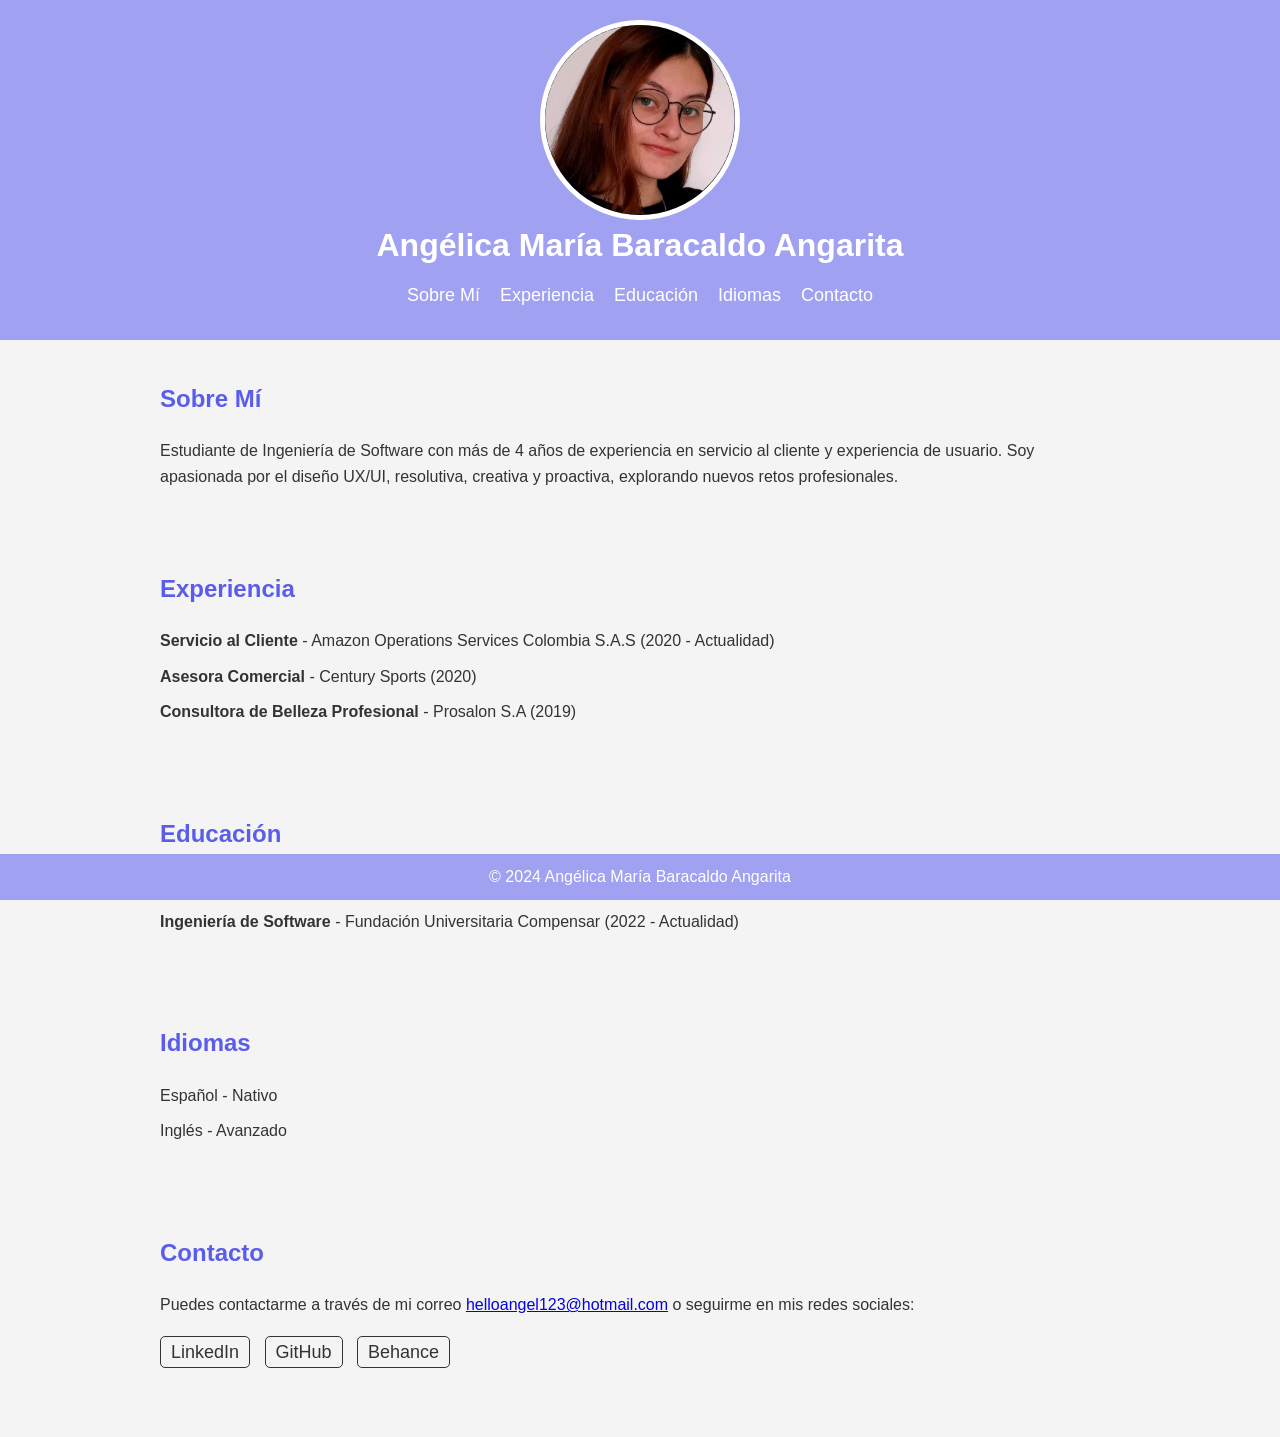
<file: docs/index.html>
<!DOCTYPE html>
<html lang="es">
<head>
    <meta charset="UTF-8">
    <meta name="viewport" content="width=device-width, initial-scale=1.0">
    <title>Hoja de Vida</title>
    <link rel="stylesheet" href="css/style.css">
</head>
<body>
    <header>
        <div class="profile-photo">
            <img src="images/perfil.jpg" alt="Foto" class="profile-image">
        </div>
        <h1>Angélica María Baracaldo Angarita</h1>
        <nav>
            <ul>
                <li><a href="#sobre-mi">Sobre Mí</a></li>
                <li><a href="#experiencia">Experiencia</a></li>
                <li><a href="#educacion">Educación</a></li>
                <li><a href="#idiomas">Idiomas</a></li>
                <li><a href="#contacto">Contacto</a></li>
            </ul>
        </nav>
    </header>

    <section id="sobre-mi">
        <h2>Sobre Mí</h2>
        <p>Estudiante de Ingeniería de Software con más de 4 años de experiencia en servicio al cliente y experiencia de usuario. Soy apasionada por el diseño UX/UI, resolutiva, creativa y proactiva, explorando nuevos retos profesionales.</p>
    </section>

    <section id="experiencia">
        <h2>Experiencia</h2>
        <ul>
            <li><strong>Servicio al Cliente</strong> - Amazon Operations Services Colombia S.A.S (2020 - Actualidad)</li>
            <li><strong>Asesora Comercial</strong> - Century Sports (2020)</li>
            <li><strong>Consultora de Belleza Profesional</strong> - Prosalon S.A (2019)</li>
        </ul>
    </section>

    <section id="educacion">
        <h2>Educación</h2>
        <ul>
            <li><strong>Bachiller Académico</strong> - Liceo la Española Gabriel Ánzola G. (Finalizado en 2016)</li>
            <li><strong>Ingeniería de Software</strong> - Fundación Universitaria Compensar (2022 - Actualidad)</li>
        </ul>
    </section>

    <section id="idiomas">
        <h2>Idiomas</h2>
        <ul>
            <li>Español - Nativo</li>
            <li>Inglés - Avanzado</li>
        </ul>
    </section>

    <section id="contacto">
        <h2>Contacto</h2>
        <p>Puedes contactarme a través de mi correo <a href="mailto:helloangel123@hotmail.com">helloangel123@hotmail.com</a> o seguirme en mis redes sociales:</p>
        <ul class="social-links">
            <li><a href="https://www.linkedin.com/in/ang%C3%A9lica-b-ses/" target="_blank">LinkedIn</a></li>
            <li><a href="https://github.com/Ankizu" target="_blank">GitHub</a></li>
            <li><a href="https://www.behance.net/angelicaangarita" target="_blank">Behance</a></li>
        </ul>
    </section>

    <footer>
        <p>&copy; 2024 Angélica María Baracaldo Angarita</p>
    </footer>
</body>
</html>
</file>
<file: docs/css/style.css>
/* Reset */
* {
    margin: 0;
    padding: 0;
    box-sizing: border-box;
}

body {
    font-family: Arial, sans-serif;
    line-height: 1.6;
    background-color: #f4f4f4;
    color: #333;
}

header {
    background-color: #a0a1f0;
    color: #fff;
    padding: 20px 0;
    text-align: center;
}

.profile-image {
    width: 200px;
    height: 200px;
    border-radius: 50%;
    object-fit: cover;
    border: 5px solid #FFFFFF;
    display: block;
    margin: 0 auto;
}


header h1 {
    margin-bottom: 10px;
}

nav ul {
    list-style: none;
    display: flex;
    justify-content: center;
    gap: 20px;
}

nav ul li a {
    color: #fff;
    text-decoration: none;
    font-size: 18px;
}

nav ul li a:hover {
    background-color: #a0a1f0;
    color: #5a5dec;    
}

section {
    padding: 40px 20px;
    max-width: 1000px;
    margin: auto;
}

h2 {
    margin-bottom: 20px;
    color: #5a5dec;
}

ul {
    list-style-type: none;
    padding-left: 0;
}

ul li {
    margin-bottom: 10px;
}

#contacto p, .social-links {
    margin-bottom: 20px;
}

.social-links li {
    display: inline-block;
    margin-right: 10px;
}

.social-links li a {
    text-decoration: none;
    color: #333;
    font-size: 18px;
    border: 1px solid #333;
    padding: 5px 10px;
    border-radius: 5px;
}

.social-links li a:hover {
    background-color: #5a5dec;
    color: #fff;
}

footer {
    background-color: #a0a1f0;
    color: #fff;
    text-align: center;
    padding: 10px 0;
    position: fixed;
    bottom: 0;
    width: 100%;
}
</file>
<file: styles.css>
/* Reset */
* {
    margin: 0;
    padding: 0;
    box-sizing: border-box;
}

body {
    font-family: Arial, sans-serif;
    line-height: 1.6;
    background-color: #f4f4f4;
    color: #333;
}

header {
    background-color: #a0a1f0;
    color: #fff;
    padding: 20px 0;
    text-align: center;
}

.profile-image {
    width: 200px;
    height: 200px;
    border-radius: 50%;
    object-fit: cover;
    border: 5px solid #FFFFFF;
    display: block;
    margin: 0 auto;
}


header h1 {
    margin-bottom: 10px;
}

nav ul {
    list-style: none;
    display: flex;
    justify-content: center;
    gap: 20px;
}

nav ul li a {
    color: #fff;
    text-decoration: none;
    font-size: 18px;
}

nav ul li a:hover {
    background-color: #a0a1f0;
    color: #5a5dec;    
}

section {
    padding: 40px 20px;
    max-width: 1000px;
    margin: auto;
}

h2 {
    margin-bottom: 20px;
    color: #5a5dec;
}

ul {
    list-style-type: none;
    padding-left: 0;
}

ul li {
    margin-bottom: 10px;
}

#contacto p, .social-links {
    margin-bottom: 20px;
}

.social-links li {
    display: inline-block;
    margin-right: 10px;
}

.social-links li a {
    text-decoration: none;
    color: #333;
    font-size: 18px;
    border: 1px solid #333;
    padding: 5px 10px;
    border-radius: 5px;
}

.social-links li a:hover {
    background-color: #5a5dec;
    color: #fff;
}

footer {
    background-color: #a0a1f0;
    color: #fff;
    text-align: center;
    padding: 10px 0;
    position: fixed;
    bottom: 0;
    width: 100%;
}
</file>
